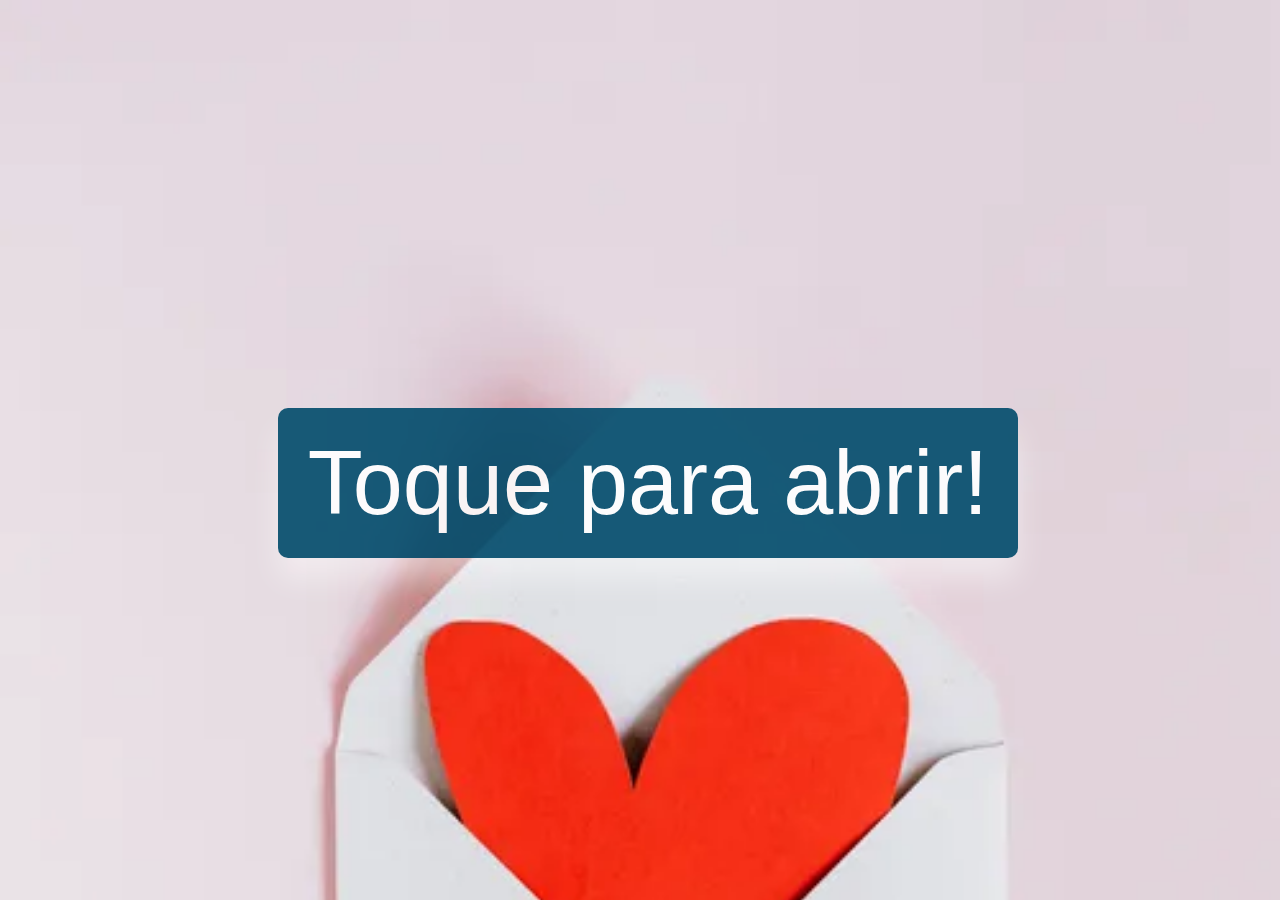
<file: index.html>
<!DOCTYPE html>
<html>
<head>
<meta charset="utf-8">
<link href="meuestilo.css" type="text/css" rel="stylesheet">
<title>Feliz aniversário!</title>
<style>

	body{
	background-image:url(aniv7.webp);
	background-attachment: fixed;
	background-size: 100%;
	background-repeat: no-repeat;
	background-color: #000;
	}

</style>
</head>

<body width=100%>

    <div class="btns">
     
	 <a href="pagina2.html"><button type="button" class="efeito botao">Toque para abrir!</button></a>
	 
	 <font id="font5">Desenvolvido por: Paula Quadros de Mendonça ©</font>
	 
    </div>

</body>

</html>
</file>
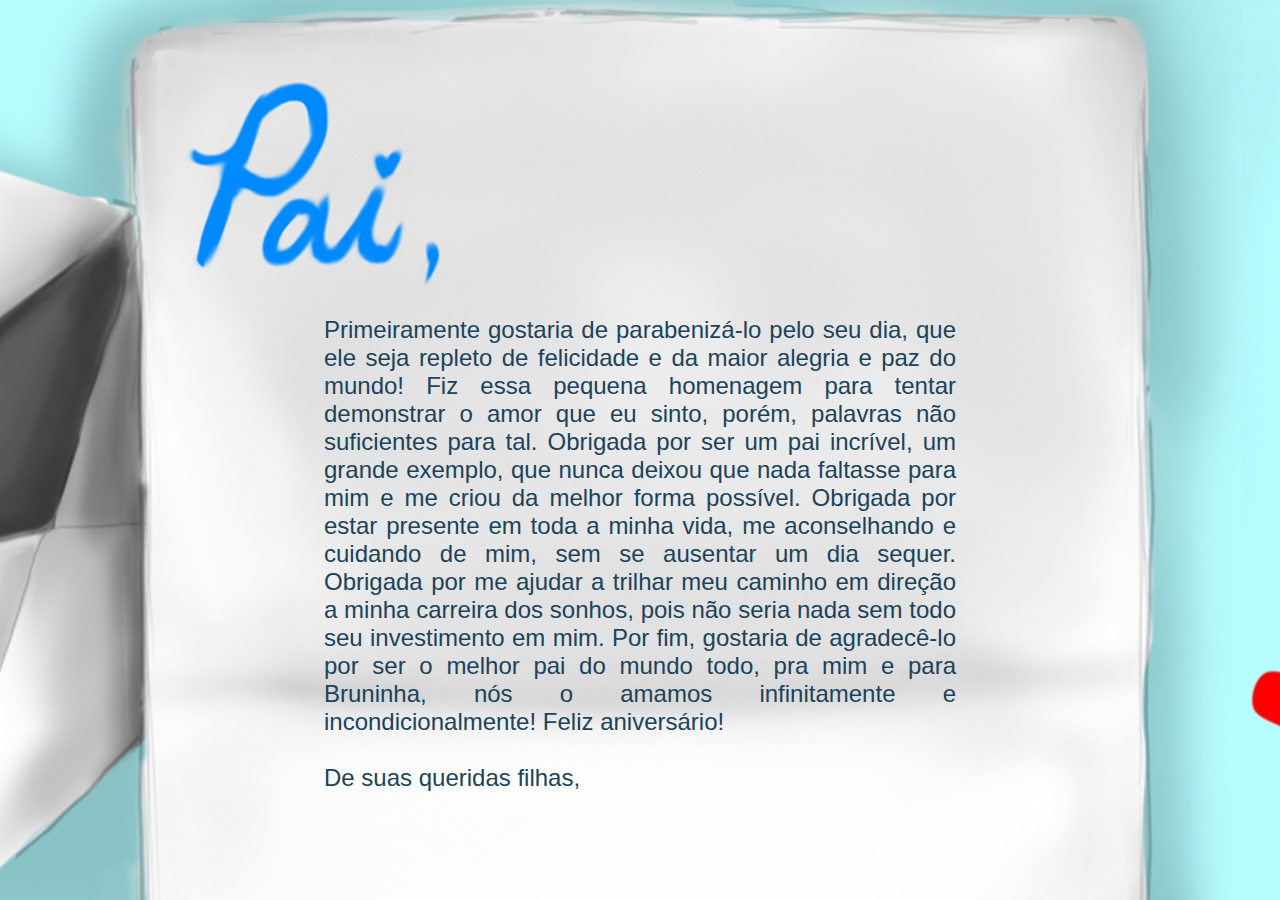
<file: pagina2.html>
<!DOCTYPE html>
<html>
<head>
<meta charset="utf-8">
<link href="meuestilo.css" type="text/css" rel="stylesheet">
<title>Feliz aniversário!</title>
<style>

	body{
	background-image:url(teste1.jpg);
	background-attachment: fixed;
	background-size: 100%;
	background-repeat: no-repeat;
	background-color: #000;
	}

</style>
</head>

<body>

	<div class= "texto" align="justify">
	<font id="font6" align="justify">Primeiramente gostaria de parabenizá-lo pelo seu dia, que ele seja repleto de felicidade e da maior alegria e paz do mundo! Fiz essa pequena homenagem para tentar demonstrar o amor que eu sinto, porém, palavras não suficientes para tal. Obrigada por ser um pai incrível, um grande exemplo, que nunca deixou que nada faltasse para mim e me criou da melhor forma possível. Obrigada por estar presente em toda a minha vida, me aconselhando e cuidando de mim, sem se ausentar um dia sequer. Obrigada por me ajudar a trilhar meu caminho em direção a minha carreira dos sonhos, pois não seria nada sem todo seu investimento em mim. Por fim, gostaria de agradecê-lo por ser o melhor pai do mundo todo, pra mim e para Bruninha, nós o amamos infinitamente e incondicionalmente! Feliz aniversário!<br><br>De suas queridas filhas,</font>
	</div>
	
</body>

</html>
</file>
<file: meuestilo.css>
@keyframes bounce {
	0%, 20%, 60%, 100% {
		-webkit-transform: translateY(0);
		transform: translateY(0);
	}
	40% {
		-webkit-transform: translateY(-20px);
		transform: translateY(-20px);
	}
	80% {
		-webkit-transform: translateY(-10px);
		transform: translateY(-10px);
	}
}	


	
	.btns {
	text-align:center;
	width: 100%;
	height: 100%;
	margin: 0;
	padding:0;
	position:  fixed;
	}
	
	.texto {
	height: 100%;
    width: 50%;
	margin-top: 20%;
	margin-left: 20%;
	padding:5%;
	position: relative;
	}
	
	.efeito {
	justify-content:center;
	align-items:flex-end;
	border: none;
	color: #ffffff;
	opacity: 90%;
	-webkit-box-shadow: 0px 21px 30px 0px rgba(255, 255, 255, 0.5);
	-moz-box-shadow:    0px 21px 30px 0px rgba(255, 255, 255, 0.5);
	box-shadow:         0px 21px 30px 0px rgba(255, 255, 255, 0.5);
	padding: 30px;
	margin: 10px;
	font-size: 90px;
	line-height: 90px;
	border-radius: 10px;
	position: relative;
	box-sizing: border-box;
	cursor: pointer;
	transition: all 400ms ease;
	}
	
	.botao{
		
		
		margin-top: 400px;
		background: #004b6b;
		
	}
	
	.botao:hover{
		animation: bounce 1s;
	}
	
	#font5{
	display:flex;
	justify-content:center;
	align-items:flex-end;
	margin-top: 380px;
	font-family:Arial;
	font-size:1em;
	color:#004b6b;
	position:relative;
}

	#font6{
		
	font-family:Arial;	
	font-size:1.5em;
	color:#1b435c;
	position:relative;

}
</file>
